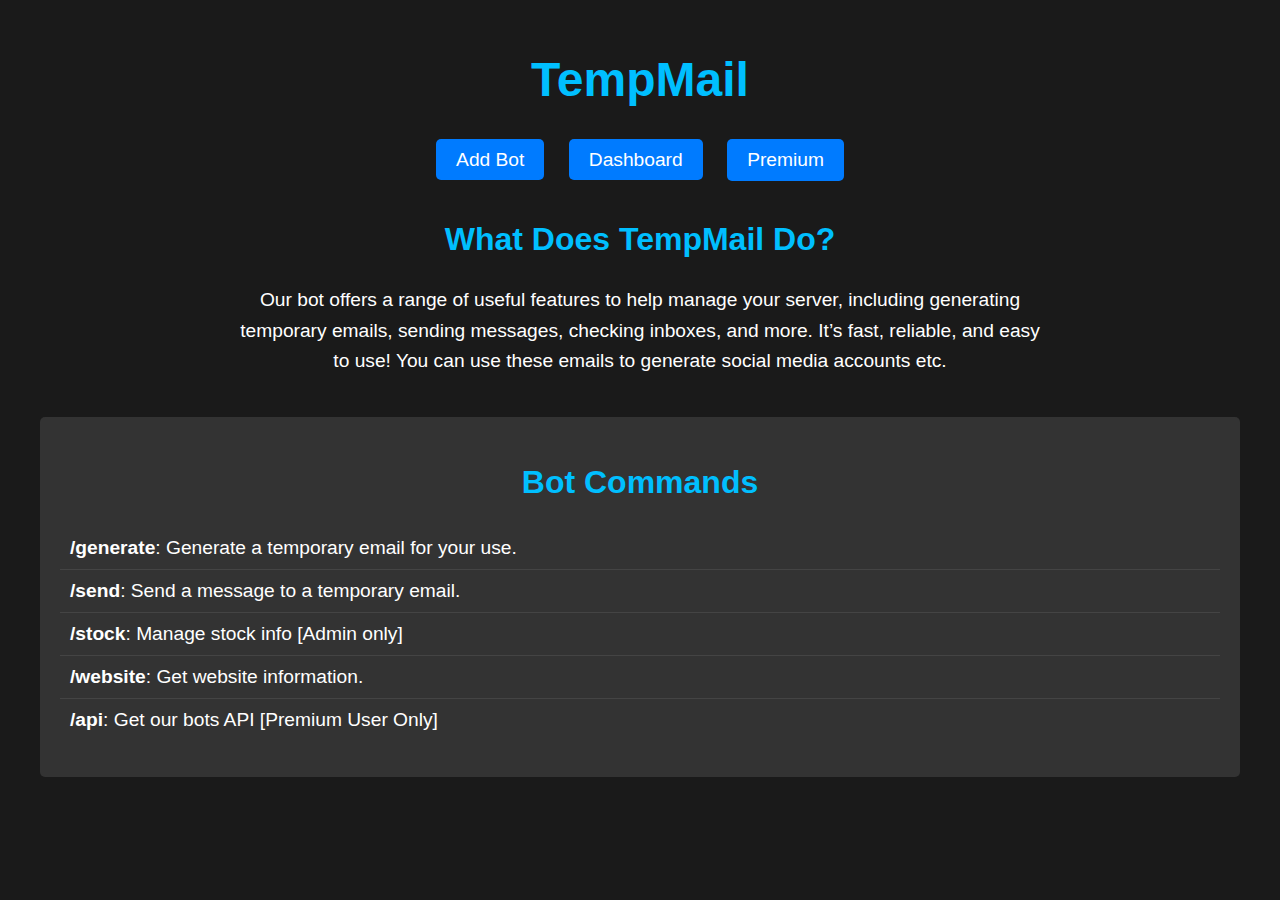
<file: index.html>
<!DOCTYPE html>
<html lang="en">
<head>
    <meta charset="UTF-8">
    <meta name="viewport" content="width=device-width, initial-scale=1.0">
    <title>TempMail</title>
    <link rel="stylesheet" href="styles.css">
</head>
<body>
    <div class="container">
        <!-- Header with title and buttons -->
        <header>
            <h1>TempMail</h1>
            <div class="buttons">
                <a href="https://discord.com/oauth2/authorize?client_id=1345455047449772172&permissions=2148256960&integration_type=0&scope=bot" class="button">Add Bot</a>
                <a href="dashboard.html" class="button">Dashboard</a>
                <button id="premiumButton" class="button">Premium</button>
            </div>
        </header>

        <!-- Description of the bot -->
        <section class="description">
            <h2>What Does TempMail Do?</h2>
            <p>Our bot offers a range of useful features to help manage your server, including generating temporary emails, sending messages, checking inboxes, and more. It’s fast, reliable, and easy to use! You can use these emails to generate social media accounts etc.</p>
        </section>

        <!-- Commands Section -->
        <section class="commands">
            <h2>Bot Commands</h2>
            <ul>
                <li><strong>/generate</strong>: Generate a temporary email for your use.</li>
                <li><strong>/send</strong>: Send a message to a temporary email.</li>
                <li><strong>/stock</strong>: Manage stock info [Admin only]</li>
                <li><strong>/website</strong>: Get website information.</li>
                <li><strong>/api</strong>: Get our bots API [Premium User Only]</li>
            </ul>
        </section>
    </div>

    <!-- Premium Info Modal -->
    <div id="premiumModal" class="modal">
        <div class="modal-content">
            <span class="close" id="closePremium">&times;</span>
            <h2>Premium Package</h2>
            <p>For just $1.99, you will get the following benefits:</p>
            <ul>
                <li>Exclusive commands</li>
                <li>Priority support</li>
                <li>Access to premium-only channels</li>
            </ul>
            <p>Price: $1.99</p>
            <button id="buyPremium">Buy Premium</button>
        </div>
    </div>

    <!-- Discord Username Input -->
    <div id="usernameModal" class="modal">
        <div class="modal-content">
            <span class="close" id="closeUsername">&times;</span>
            <h2>Enter your Discord Username</h2>
            <p>Please enter your Discord username with the @ (e.g., @YourUsername):</p>
            <input type="text" id="discordUsername" placeholder="e.g, @lix.bear" />
            <button id="confirmPurchase">Confirm Purchase</button>
        </div>
    </div>

    <!-- Confirmation Message -->
    <div id="confirmationMessage" class="confirmation">
        <p>Your purchase has been sent! You will receive a DM from our staff soon!</p>
    </div>

    <script src="script.js"></script>
</body>
</html>
</file>
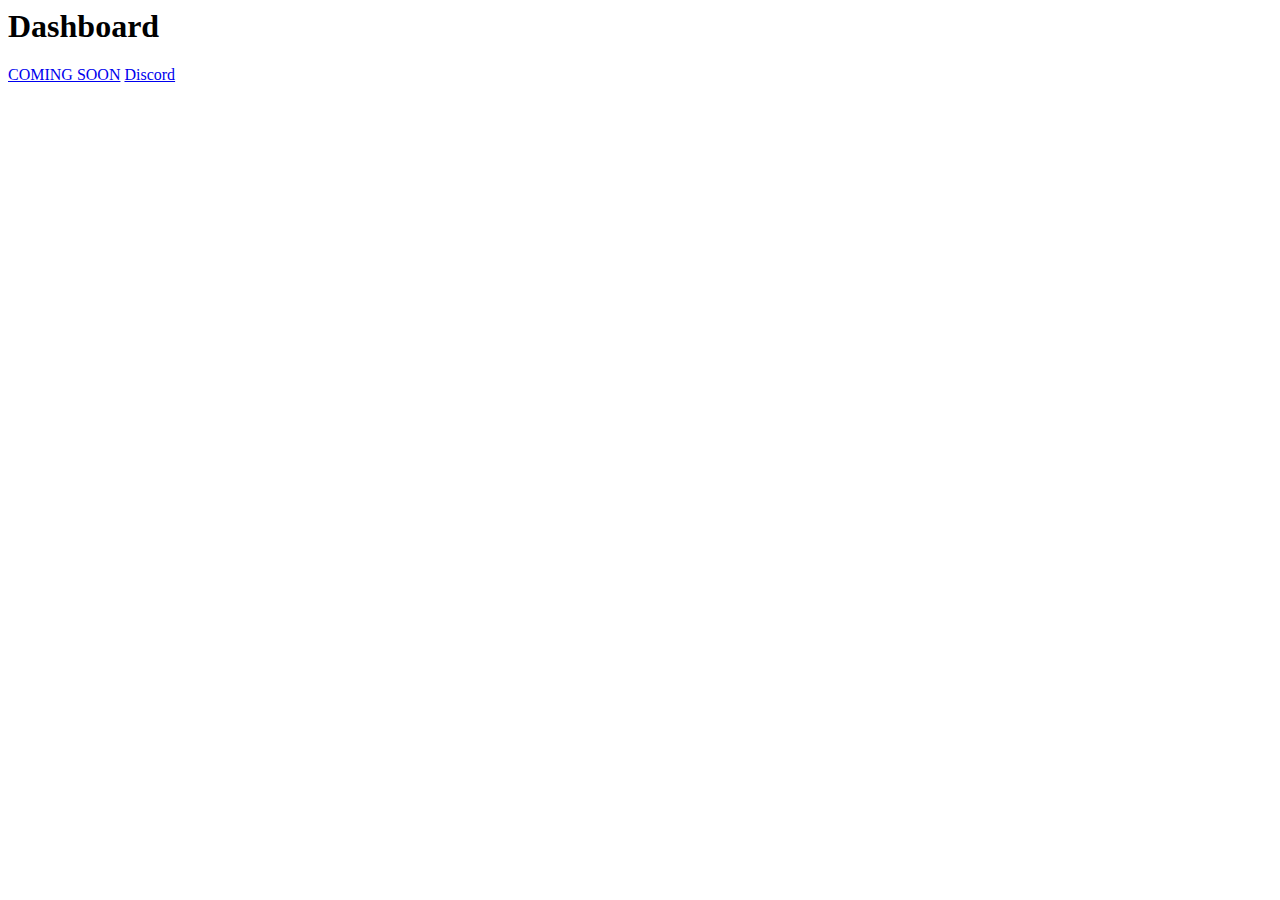
<file: dashboard.html>
<body>
    <header>
        <h1>Dashboard</h1>
        <div class="buttons">
            <a href="index.html" class="button">COMING SOON</a>
            <a href="index.html" class="button">Discord</a>
        </div>
    </header>
</body>
</file>
<file: styles.css>
/* General body and container styles */
body {
    font-family: Arial, sans-serif;
    margin: 0;
    padding: 0;
    background-color: #1a1a1a;  /* Dark background */
    color: #fff;
}

.container {
    width: 100%;
    max-width: 1200px;
    margin: 0 auto;
    padding: 20px;
}

/* Header styles */
header {
    text-align: center;
    margin-bottom: 40px;
}

header h1 {
    font-size: 3em;
    color: #00bfff;  /* Light blue color for title */
}

.buttons {
    margin-top: 20px;
}

.button {
    background-color: #007bff;  /* Blue background */
    color: white;
    padding: 10px 20px;  /* Smaller padding */
    font-size: 1.2em;  /* Smaller font size */
    text-decoration: none;
    border-radius: 5px;
    margin: 0 10px;
    transition: background-color 0.3s ease;
}

.button:hover {
    background-color: #0056b3;  /* Darker blue on hover */
}

button {
    background-color: #007bff;
    border: none;
    border-radius: 5px;
    color: white;
    padding: 10px 20px;
    cursor: pointer;
    font-size: 1.2em;
    transition: background-color 0.3s ease;
}

button:hover {
    background-color: #0056b3;  /* Darker blue on hover */
}

/* Premium Button and Modal */
.premium-button {
    background-color: #007bff;  /* Keep the same blue theme for Premium */
    color: white;
    padding: 10px 20px;
    font-size: 1.2em;
    text-decoration: none;
    border-radius: 5px;
    margin: 0 10px;
    transition: background-color 0.3s ease;
}

.premium-button:hover {
    background-color: #0056b3;  /* Darker blue on hover */
}

/* Description section styles */
.description {
    text-align: center;
    margin-bottom: 40px;
}

.description h2 {
    font-size: 2em;
    color: #00bfff;
}

.description p {
    font-size: 1.2em;
    line-height: 1.6;
    max-width: 800px;
    margin: 0 auto;
}

/* Commands section styles */
.commands {
    background-color: #333;  /* Slightly lighter dark background */
    padding: 20px;
    border-radius: 5px;
}

.commands h2 {
    font-size: 2em;
    text-align: center;
    color: #00bfff;
}

.commands ul {
    list-style-type: none;
    padding: 0;
}

.commands li {
    font-size: 1.2em;
    padding: 10px;
    border-bottom: 1px solid #444;
}

.commands li:last-child {
    border-bottom: none;
}

/* Modal Styles */
.modal {
    display: none;
    position: fixed;
    z-index: 1;
    left: 0;
    top: 0;
    width: 100%;
    height: 100%;
    background-color: rgba(0, 0, 0, 0.5);
    padding-top: 60px;
}

.modal-content {
    background-color: #333;  /* Dark modal background */
    margin: 5% auto;
    padding: 20px;
    border: 1px solid #888;
    width: 80%;
    max-width: 600px;
    border-radius: 10px;
    box-shadow: 0 4px 6px rgba(0, 0, 0, 0.1);
    color: white;
}

.modal-content h2 {
    font-size: 2em;
    margin-bottom: 10px;
    color: #00bfff;
}

.modal-content input {
    width: 100%;
    padding: 12px;
    margin-top: 10px;
    border-radius: 5px;
    border: 1px solid #ccc;
    background-color: #444;  /* Dark input background */
    color: white;
}

.modal-content button {
    width: 100%;
    padding: 12px;
    border: none;
    background-color: #007bff;  /* Blue button to match theme */
    color: white;
    border-radius: 5px;
    font-size: 1.2em;
    cursor: pointer;
    margin-top: 15px;
    transition: background-color 0.3s ease;
}

.modal-content button:hover {
    background-color: #0056b3;  /* Darker blue on hover */
}

/* Close Button */
.close {
    color: #aaa;
    float: right;
    font-size: 28px;
    font-weight: bold;
    cursor: pointer;
}

.close:hover,
.close:focus {
    color: black;
    text-decoration: none;
    cursor: pointer;
}

/* Confirmation Message */
.confirmation {
    background-color: #28a745;
    color: white;
    padding: 20px;
    border-radius: 10px;
    text-align: center;
    margin-top: 20px;
    display: none;
}

.confirmation p {
    font-size: 1.5em;
    font-weight: bold;
}
</file>
